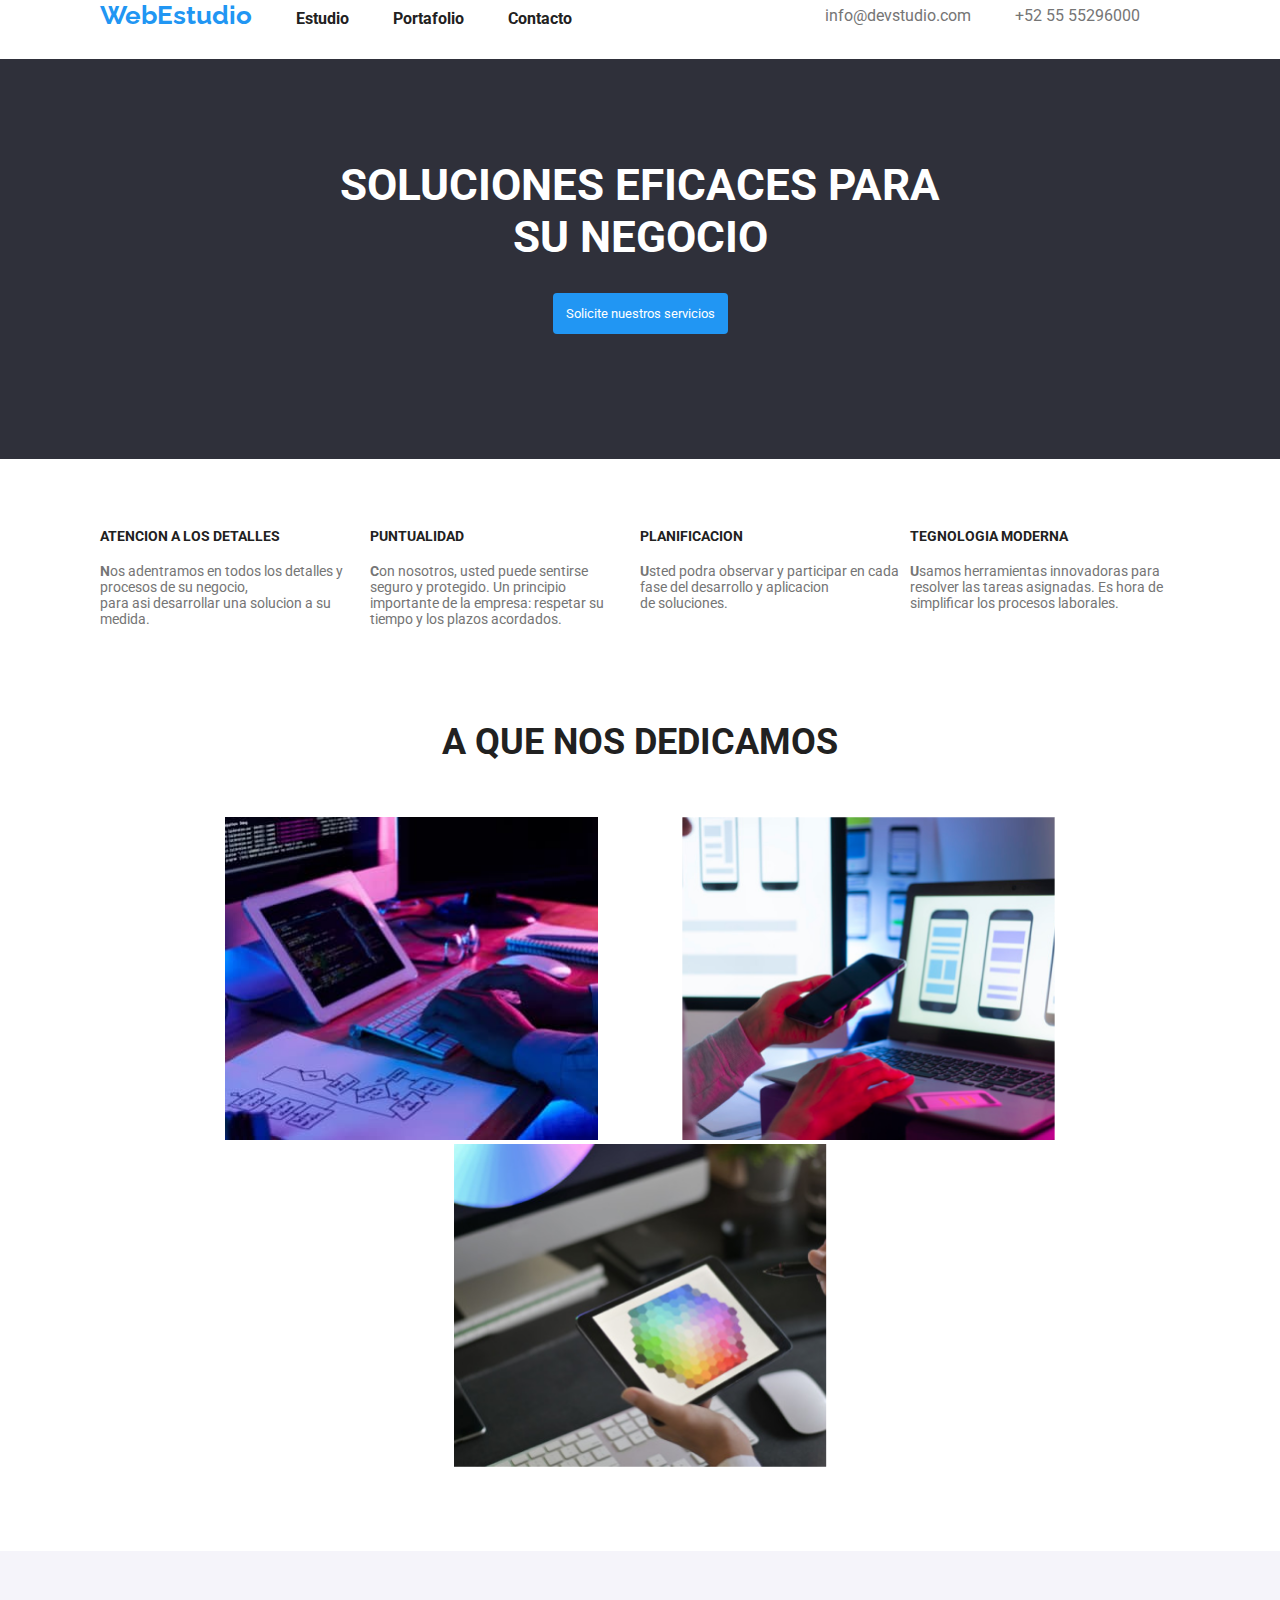
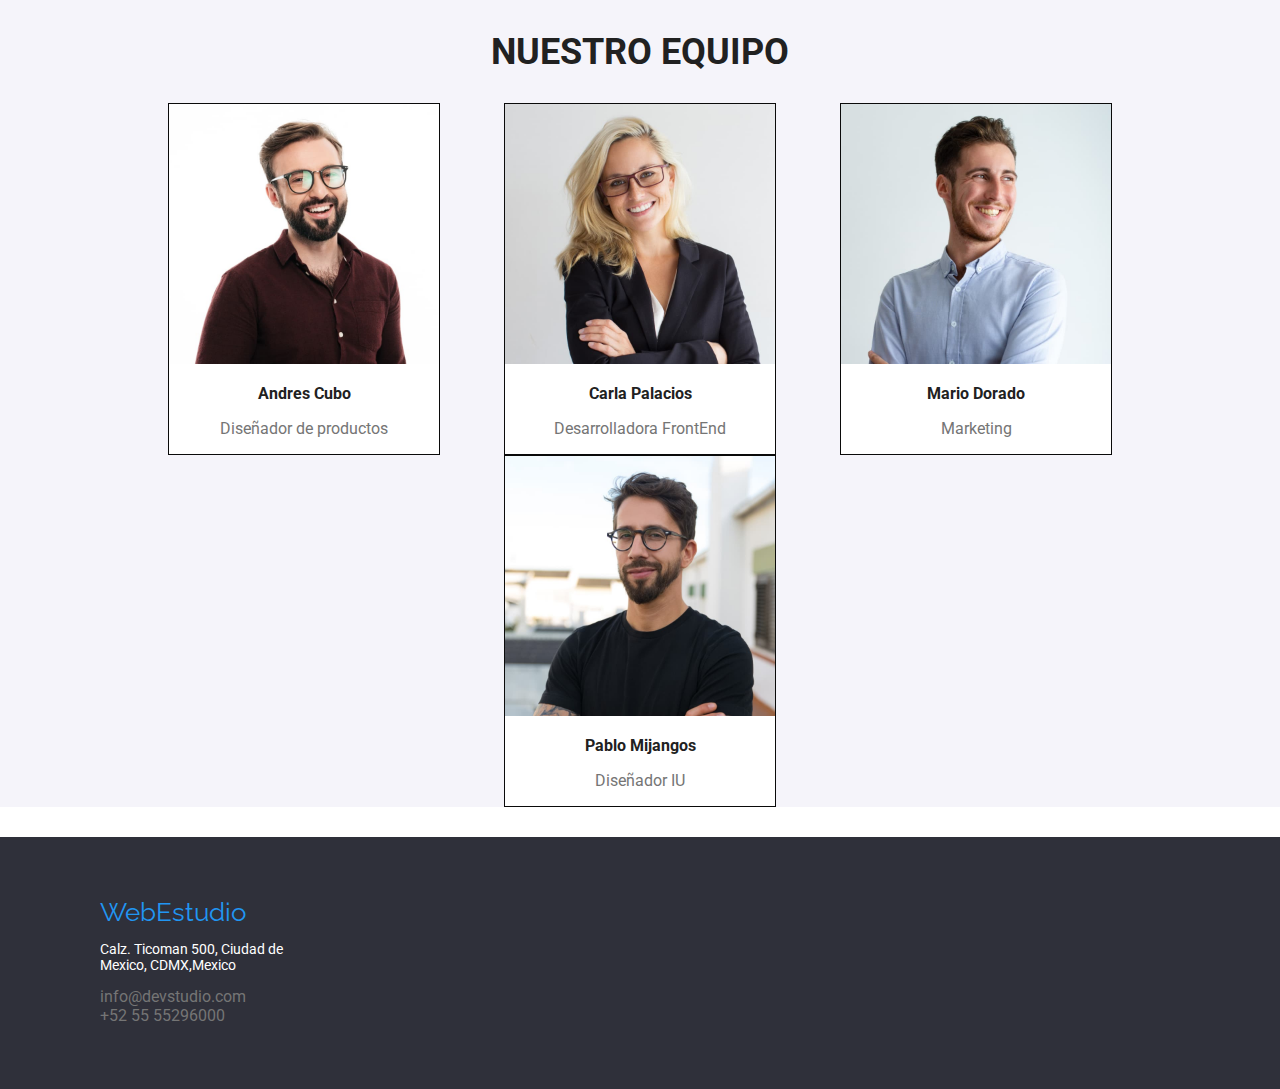
<file: index.html>
<!DOCTYPE html>
<html lang="en">
<head>
    <meta charset="UTF-8">
    <meta http-equiv="X-UA-Compatible" content="IE=edge">
    <meta name="viewport" content="width=device-width, initial-scale=1.0">
    <title>WEBSTUDIO</title>
    <link rel="stylesheet" href="./css/style.css">
</head>
<body>
    <header id="menu">
        <nav>
            <div class="menu">
                <a href="#" class="logo">WebEstudio</a>
                <a href="#">Estudio</a>
                <a href="portafolio.html">Portafolio</a>
                <a href="#">Contacto</a>
            </div>
            <div class="contacto">
                <a href="mailto:info@devstudio.com">info@devstudio.com</a>
                <a href="tel:+525555296000">+52 55 55296000</a>
            </div>
        </nav>    
    </header>
    <main>    
        <section id="banner">
            <h1 class="titulo">SOLUCIONES EFICACES PARA<br> SU NEGOCIO</h1>
            <button class="button">Solicite nuestros servicios</button>
        </section>

        <section id="cualidades">
            <div class="virtudes">
                <h4 class="titulo">ATENCION A LOS DETALLES</h4>
                <P class="texto">Nos adentramos en todos los detalles y procesos de su negocio,<br>para asi desarrollar una solucion a su medida.</P>
            </div>
            <div class="virtudes">
                <h4 class="titulo">PUNTUALIDAD</h4>
                <p class="texto">Con nosotros, usted puede sentirse<br> seguro y protegido. Un principio<br> importante de la empresa: respetar su<br> tiempo y los plazos acordados.</p>
            </div>
            <div class="virtudes">
                <h4 class="titulo">PLANIFICACION</h4>
                <p class="texto">Usted podra observar y participar en cada fase del desarrollo y aplicacion<br> de soluciones.</p>
            </div>
            <div class="virtudes">
                <h4 class="titulo">TEGNOLOGIA MODERNA</h4>
                <P class="texto">Usamos herramientas innovadoras para resolver las tareas asignadas. Es hora de <br> simplificar los procesos laborales.</P>
            </div>
        </section>
        
        <section id="empresa">
            <h2>A QUE NOS DEDICAMOS</h2>
            <img src="imagenes/imagenprogramacion.jpg" width="200" alt="programacion">
            <img src="imagenes/imagenaplicativos.png" width="200" alt="aplicativos">
            <img src="imagenes/imagendesign.png" width="200" alt="diseño">
        </section>

        <section id="equipo">
            <h2>NUESTRO EQUIPO</h2>
            <div class="colegas">
                <img src="imagenes/imagenandres (1).jpg" width="300" alt="Andres">
                <div class="content">
                    <h3>Andres Cubo</h3>
                    <p>Diseñador de productos</p>
                </div>
            </div>
            <div class="colegas">
            <img src="imagenes/imagencarla (1).jpg" width="300" alt="Carla">
            <div class="content">
                <h3>Carla Palacios</h3>
                <p>Desarrolladora FrontEnd</p>
            </div>
            </div>
            <div class="colegas">
            <img src="imagenes/imagenmario (1).jpg" width="300" alt="Mario">
            <div class="content">
                <h3>Mario Dorado</h3>
                <p>Marketing</p>
            </div>
            </div>
            <div class="colegas">
            <img src="imagenes/imagenpablo (1).jpg" width="300" alt="Pablo">
            <div class="content">
                <h3>Pablo Mijangos</h3>
                <p>Diseñador IU</p>
            </div>
            </div>
        </section>
        <footer id="pie-pagina">
            <div class="final">
                <div class="logo">
                    <a href="#">WebEstudio</a>
                </div>
                <div class="ubicacion">
                    <p>Calz. Ticoman 500, Ciudad de<br> Mexico, CDMX,Mexico</p>
                </div>
                <div class="contacto">
                    <div>
                        <a href="mailto:info@devstudio.com">info@devstudio.com</a>
                    </div>
                    <div>
                        <a href="tel:+525555296000">+52 55 55296000</a>
                    </div>
                </div>
            </div>
        </footer>
    </main>
</body>
</html>
</file>
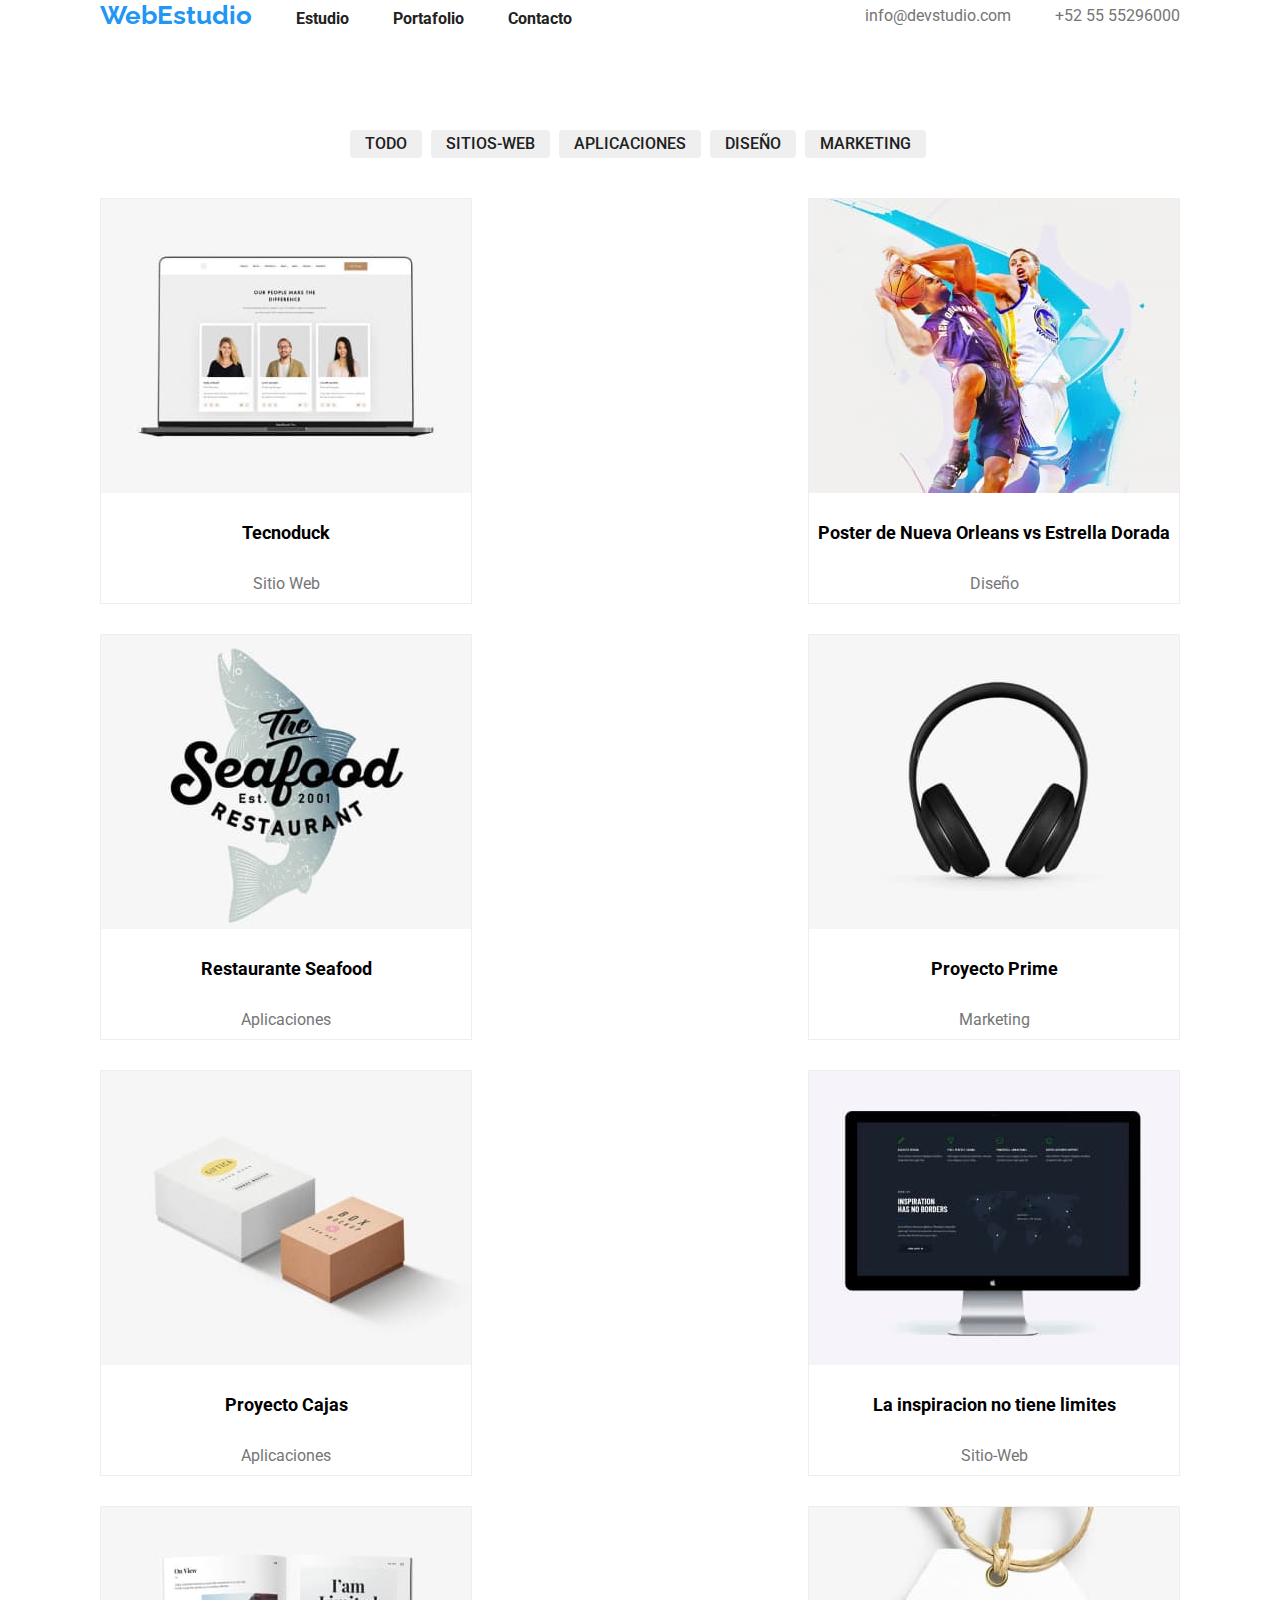
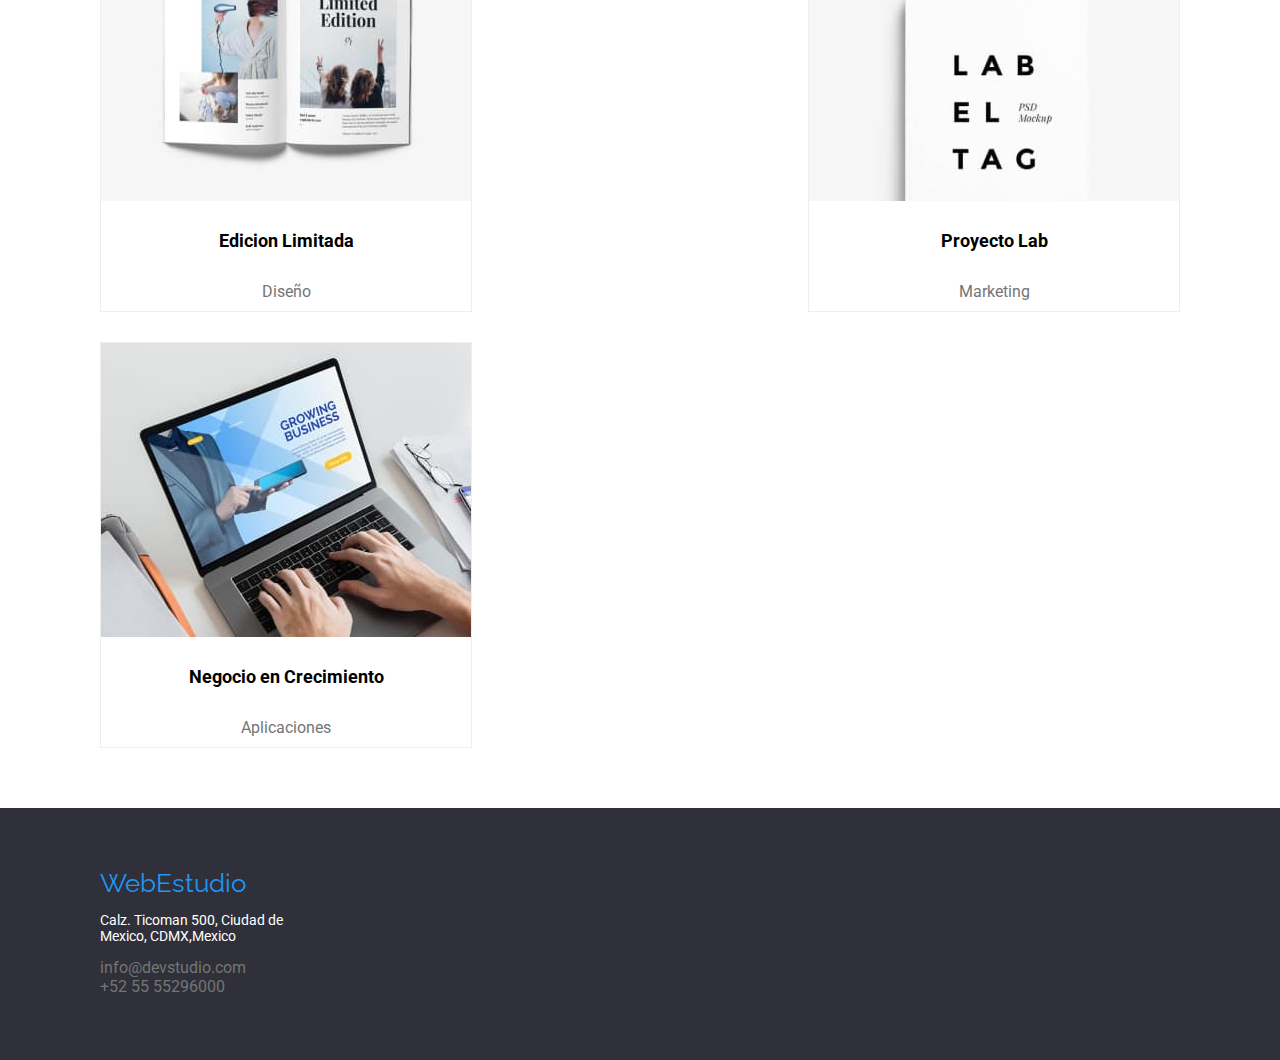
<file: portafolio.html>
<!DOCTYPE html>
<html lang="en">
<head>
    <meta charset="UTF-8">
    <meta http-equiv="X-UA-Compatible" content="IE=edge">
    <meta name="viewport" content="width=device-width, initial-scale=1.0">
    <title>WEBSTUDIO</title>
    <link rel="stylesheet" href="./css/portafolio.css">
</head>
<body>
    <header id="menu">
        <nav>
            <div class="menu">
                <a href="#" class="logo">WebEstudio</a>
                <a href="index.html">Estudio</a>
                <a href="">Portafolio</a>
                <a href="">Contacto</a>
             </div>
             <div class="contacto">    
                <a href="mailto:info@devstudio.com">info@devstudio.com</a>
                <a href="tel:+525555296000">+52 55 55296000</a>
            </div>
        </nav>
    </header>    
    <main>
        <!--los botones -->
        <section id="btn">
            <button type="button" class="button">TODO</button>
            <button type="button" class="button">SITIOS-WEB</button>
            <button type="button" class="button">APLICACIONES</button>
            <button type="button" class="button">DISEÑO</button>
            <button type="button" class="button">MARKETING</button>
        </section>

        <!--las imagenes-->
        <section id="imagenes">
            <div class="productos">
                <img src="./imagenes/imagentecnoduck (1).jpg" width="370" height="294" alt="Tecnoduck">
                <div class="content">
                    <h3>Tecnoduck</h3>
                    <p>Sitio Web</p>
                </div> 
            </div>
            <div class="productos">
                <img src="./imagenes/imagennew orleans (1).jpg" width="370" height="294" alt="New orleans">
                <div class="content">
                    <h3>Poster de Nueva Orleans vs Estrella Dorada</h3>
                    <p>Diseño</p>
                </div> 
            </div> 
            <div class="productos">
                <img src="./imagenes/imagenseafood (1).jpg" width="370" height="294" alt="Sea food">
                <div class="content">
                    <h3>Restaurante Seafood</h3>
                    <p>Aplicaciones</p>
                </div> 
            </div>
            <div class="productos">
                <img src="./imagenes/imagenproyecto prime (1).jpg" width="370" height="294" alt="Prime">
                <div class="content">
                    <h3>Proyecto Prime</h3>
                    <p>Marketing</p>
                </div> 
            </div>
            <div class="productos">
                <img src="./imagenes/imagencajas (1).jpg" width="370" height="294" alt="Proyecto cajas">
                <div class="content">
                    <h3>Proyecto Cajas</h3>
                    <p>Aplicaciones</p>
                </div> 
            </div> 
            <div class="productos">
                <img src="./imagenes/imagenlimites (1).jpg" width="370" height="294" alt="Inspiracion">
                <div class="content">
                    <h3>La inspiracion no tiene limites</h3>
                    <p>Sitio-Web</p>
                </div> 
            </div>
            <div class="productos">
                <img src="./imagenes/imagenedicion (1).jpg" width="370" height="294" alt="Edicion limitada">
                <div class="content">
                    <h3>Edicion Limitada</h3>
                    <p>Diseño</p>
                </div> 
            </div>    
            <div class="productos">
                <img src="./imagenes/imagenproyecto lab (1).jpg" width="370" height="294" alt="Proyecto lab">
                <div class="content">
                    <h3>Proyecto Lab</h3>
                    <p>Marketing</p>
                </div> 
            </div>
            <div class="productos">
                <img src="./imagenes/imagencrecimiento (1).jpg" width="370" height="294" alt="negocio">
                <div class="content">
                    <h3>Negocio en Crecimiento</h3>
                    <p>Aplicaciones</p>
                </div> 
             </div>       
        </section>
    </main>
    <footer id="pie-pagina">
        <div class="final">
            <div class="logo">
                <a href="#">WebEstudio</a>
            </div>
            <div class="ubicacion">
                <p>Calz. Ticoman 500, Ciudad de<br> Mexico, CDMX,Mexico</p>
            </div>
            <div class="contacto">
                <div>
                    <a href="mailto:info@devstudio.com">info@devstudio.com</a>
                </div>
                <div>
                    <a href="tel:+525555296000">+52 55 55296000</a>
                </div>
            </div>
        </div>
    </footer>
</body>
</html>
</file>
<file: css/style.css>
@import url('https://fonts.googleapis.com/css2?family=Roboto:wght@100;300;400;500;700&display=swap');
@import url('https://fonts.googleapis.com/css2?family=Raleway:wght@700&display=swap');

body {
    background-color: #fff;
    font-family: roboto;
    margin: 0;
}

/*main start*/
main {
    margin: 0 auto; 
}
/*main ends*/

/*header starts*/
#menu {
    margin: 0 100px;
}

#menu nav {
    display: flex;
    align-items: center;
    justify-content: space-between;
}

#menu a {
    text-decoration: none;
    color: #212121;
    margin-right: 40px;
}

#menu a:active {
    color: #2196F3;
}

#menu .contacto a {
    color: #757575;
}

#menu .logo {
    font-family: raleway;
    font-size: 26px;
    color: #2196F3;
}

#menu .menu {
    font-weight: bolder;
}
/*headers ends*/

/*main start*/

/*banner start*/
#banner {
    background-color: #2F303A;
    width: 100%;
    height: 400px;
}

#banner .titulo {
    font-family: roboto;
    font-size: 44px;
    color: #fff;
    text-align: center;
    padding-top: 100px;
}

#banner .button {
    font-family: roboto;
    background-color: #2196F3;
    color: #fff;
    cursor: pointer;
    padding: 13px;
    display: block;
    margin: 0 auto;
    border: none;
    border-radius: 4px;
}
/*banner ends*/

/*cualidades starts*/
#cualidades {
    margin: 0 100px;
    padding-top: 50px;
    padding-bottom: 50px;
    font-family: roboto;
    font-size: 14px;
    display: flex;
    justify-content: space-between;
}
#cualidades .virtudes {
    width: 270px;
}

#cualidades .titulo {
    text-align: left;
    color: #212121;
}

#cualidades .texto {
    text-align: left;
    color: #757575;
    font-size: 14px;
    font-family: roboto;
}

#cualidades .texto::first-letter {
    font-weight: bolder;
    color: #757575;
}
/*cualidades ends*/

/*empresa starts*/

#empresa {
    text-align: center;
    padding-bottom: 50px;
}

#empresa h2 {
    font-size: 36px;
    color: #212121;
    font-family: roboto;
    padding-bottom: 25px;
}

#empresa img {
    padding: 0 40px;
    width: 373px;
    height: 323px;
}
/*empresa ends*/

/*equipo starts*/
#equipo {
    text-align: center;
    background-color: #F5F4FA;
}

#equipo h2 {
    font-size: 36px;
    color: #212121;
    font-family: roboto;
    padding-top: 80px;
}

#equipo h3 {
    color: #212121;
    font-size: 16px;
    font-family: roboto;
}

#equipo p {
    color: #757575;
    font-size: 16px;
    font-family: roboto;
}

#equipo .colegas {
    margin: 0 30px;
    display: inline-block;
    background-color: #fff;
    border: 1px solid rgb(10, 10, 10);
}

#equipo img {
    width: 270px;
    height: 260px;
}
/*equipo ends*/

/*footer starts*/

#pie-pagina {
    background-color: #2F303A;
    margin-top: 30px;
}

#pie-pagina .contacto a {
    text-decoration: none;
    color: #757575;
}

#pie-pagina .logo a {
    font-family: raleway;
    font-size: 26px;
    color: #2196F3;
    text-decoration: none;
}

#pie-pagina .ubicacion p {
    color: #fff;
    font-size: 14px;
    font-family: roboto;
}

#pie-pagina {
    height: 252px;
}

#pie-pagina .final {
    padding-top: 60px;
    padding-left: 100px;
    padding-bottom: 60px;
}

/*footer ends*/
</file>
<file: css/portafolio.css>
@import url('https://fonts.googleapis.com/css2?family=Roboto:wght@100;300;400;500;700&display=swap');
@import url('https://fonts.googleapis.com/css2?family=Raleway:wght@700&display=swap');

body {
    background-color: #fff;
    font-family: roboto;
    margin: 0;
}

/*main start*/
main {
    margin: 0;
    padding: 0 100px;
}
/*main ends*/

/*header start*/
#menu {
    margin: 0;
    padding: 0 100px;
}

#menu nav {
    display: flex;
    align-items: center;
    justify-content: space-between;
}

#menu a {
    text-decoration: none;
    color: #212121;
}

#menu a:not(:last-child) {
    margin-right: 40px;
}

#menu a:active {
    color: #2196F3;
}

#menu .contacto a {
    color: #757575;
}

#menu .logo {
    font-family: raleway;
    font-size: 26px;
    color: #2196F3;
    margin-right: 40px;
}

#menu .menu {
    text-align: left;
    font-weight: bolder;
}

#menu .contacto {
    text-align: right;
}

/*header ends*/

/*button starts*/

#btn {
    text-align: center;
    padding-top: 100px;
    padding-bottom: 40px;
}

#btn .button {
    color: #212121;
    margin-right: 5px;
    font-family: roboto;
    font-weight: 500;
    font-size: 16px;
    line-height: 26px;
    padding-right: 15px;
    padding-left: 15px;
    text-align: center;
    border: none;
    border-radius: 4px;
    cursor: pointer;
}

#btn .button:hover {
    background: #2196F3;
    color: #fff;
}
/*button ends*/

/*imagenes*/

#imagenes {
    margin: 0;
    display: flex;
    flex-wrap: wrap;
    justify-content: space-between;
}

#imagenes img {
    width: 370px;
    height: 294px;
}

#imagenes .productos {
    display: inline-block;
    width: 370px;
    height: 404px;
    margin-right: 0px;
    margin-left: px;
    border: 1px solid #EEEEEE;
    margin-bottom: 30px;
}

#imagenes .productos h3, p {
    text-align: center;
}

#imagenes .productos .content h3 {
    font-size: 18px;
    line-height: 36px;
    font-family: roboto;
    color: 212121;
}

#imagenes .productos .content p {
    font-size: 16px;
    color: #757575;
    line-height: 30px;
}
/*imagenes*/

/*Footer*/

#pie-pagina {
    background-color: #2F303A;
    margin-top: 30px;
    height: 252px;
}

#pie-pagina .contacto a {
    text-decoration: none;
    color: #757575;
}

#pie-pagina .logo a {
    font-family: raleway;
    font-size: 26px;
    color: #2196F3;
    text-decoration: none;
}

#pie-pagina .ubicacion p {
    color: #fff;
    font-size: 14px;
    font-family: roboto;
    text-align: left;
}

#pie-pagina .final {
    padding-top: 60px;
    padding-left: 100px;
    padding-bottom: 60px;
}

/*Footer*/
</file>
